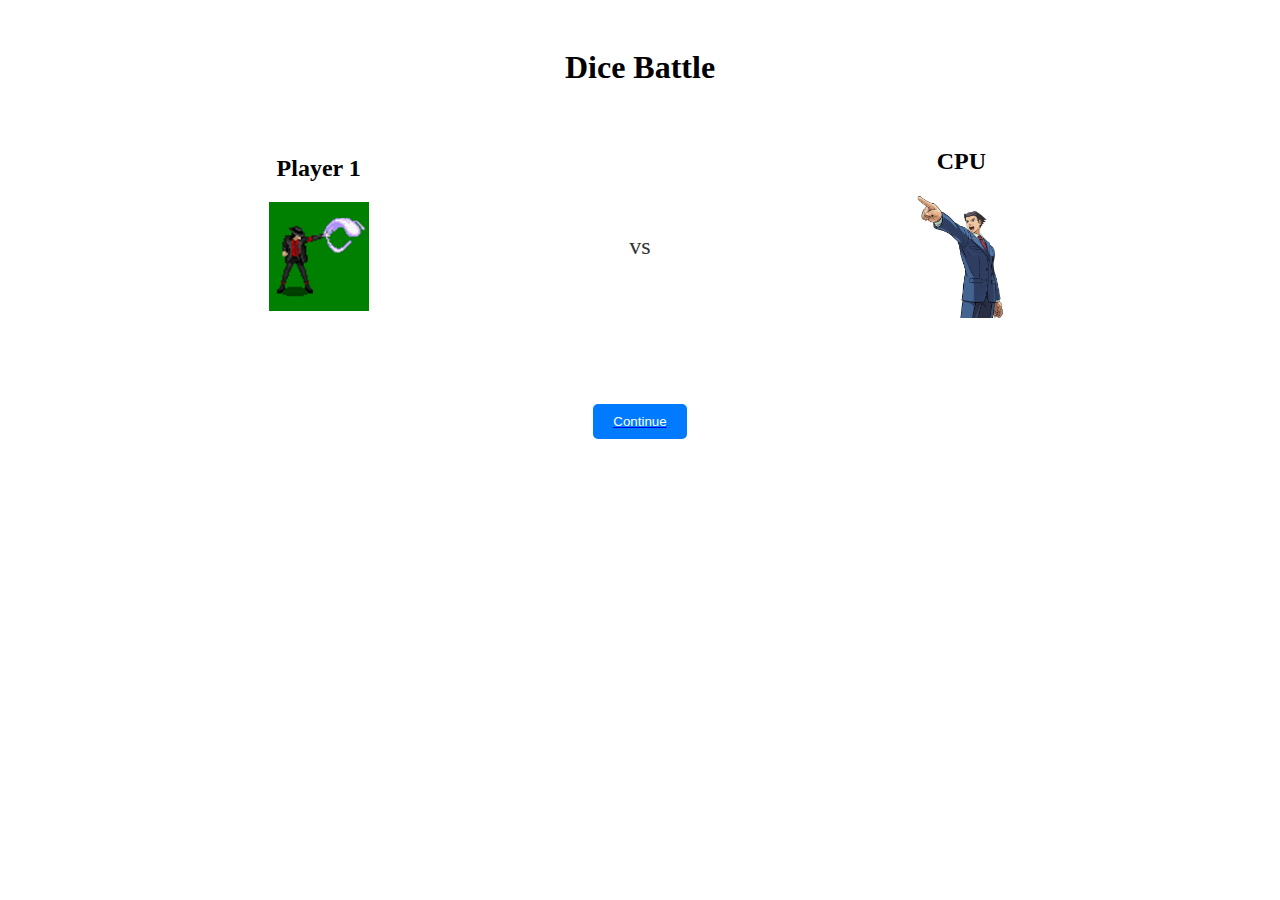
<file: demo/fight.html>
<!DOCTYPE html>
<html lang="en">
<head>
    <link rel="stylesheet" type="text/css" href="fight.css">
    <title>Dice Battle - Roll</title>
</head>
<body>
    <div id="roll-container">
        <h1>Dice Battle</h1>
        <div class="player-container">
            <div class="player" id="player1">
                <h2>Player 1</h2>
                <img src="mj-f.png" alt="Character 1">
                <div class="number">5</div>
            </div>
            <div class="vs">vs</div>
            <div class="player" id="cpu">
                <h2>CPU</h2>
                <img src="ph-f.jpg" alt="Character 2" class="flip-vertical">
                <div class="number">3</div>
            </div>
        </div>
        <a href = "results.html"><button class="button" id="continue-button">Continue</button></a>
    </div>
</body>
</html>
</file>
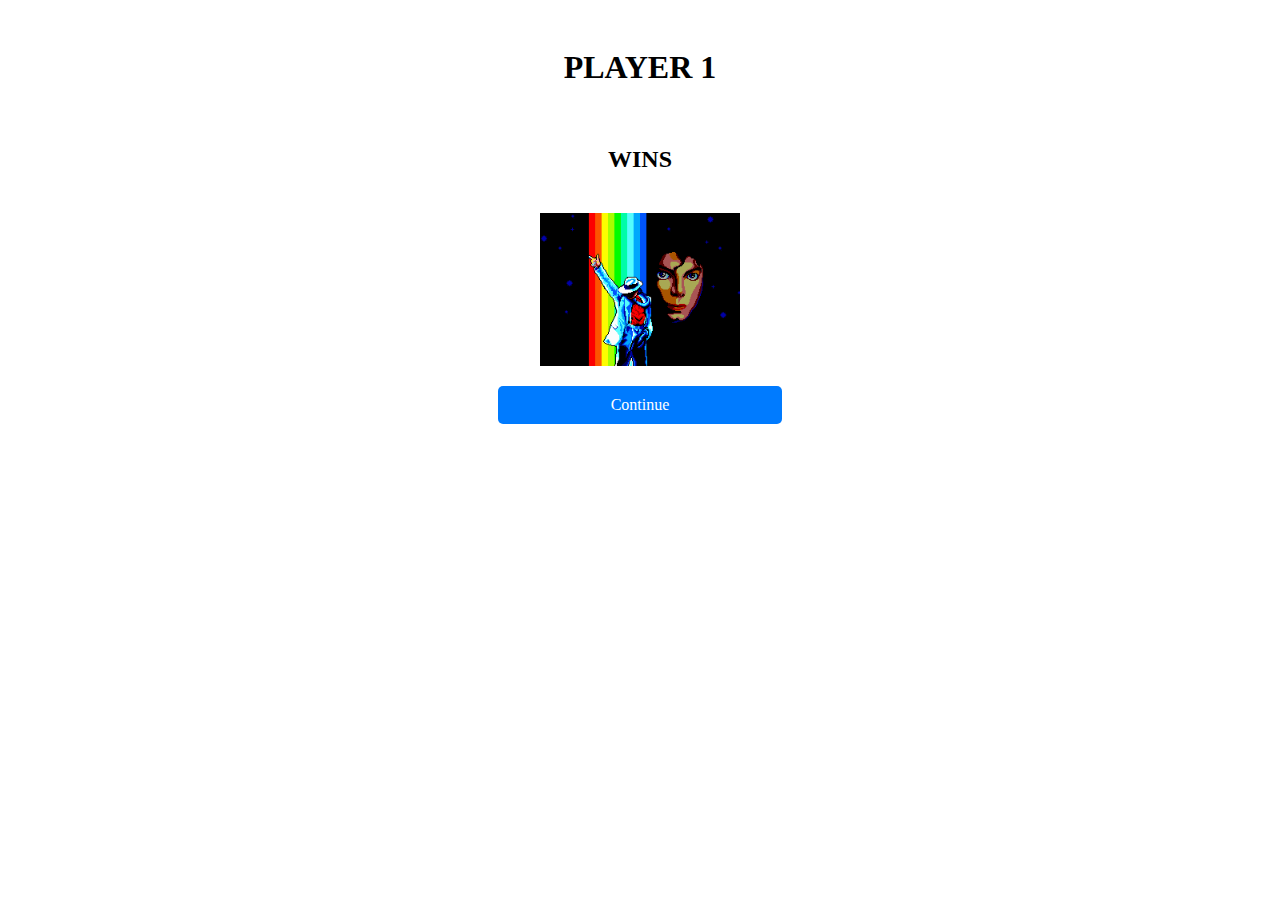
<file: demo/results.html>
<!DOCTYPE html>
<html lang="en">
<head>
    <link rel="stylesheet" type="text/css" href="results.css">
    <title>Dice Battle - Results</title>
</head>
<body>
    <div id="results-container">
        <h1>PLAYER 1</h1>
        <br>
        <h2>WINS</h2>
        <div class="center">
            <img src="mj-w.gif" alt="Winner's Image">
        </div>
        <a href="#popup" id="continue-button" class="button">Continue</a>
        <div id="popup" class="hidden">
            <div class="popup-box">
                <h2>Next Match</h2>
                <p><a href="roll.html">Continue</a></p>
                <p><a href="welcome.html">Exit</a></p>
            </div>
        </div>
    </div>
</body>
</html>
</file>
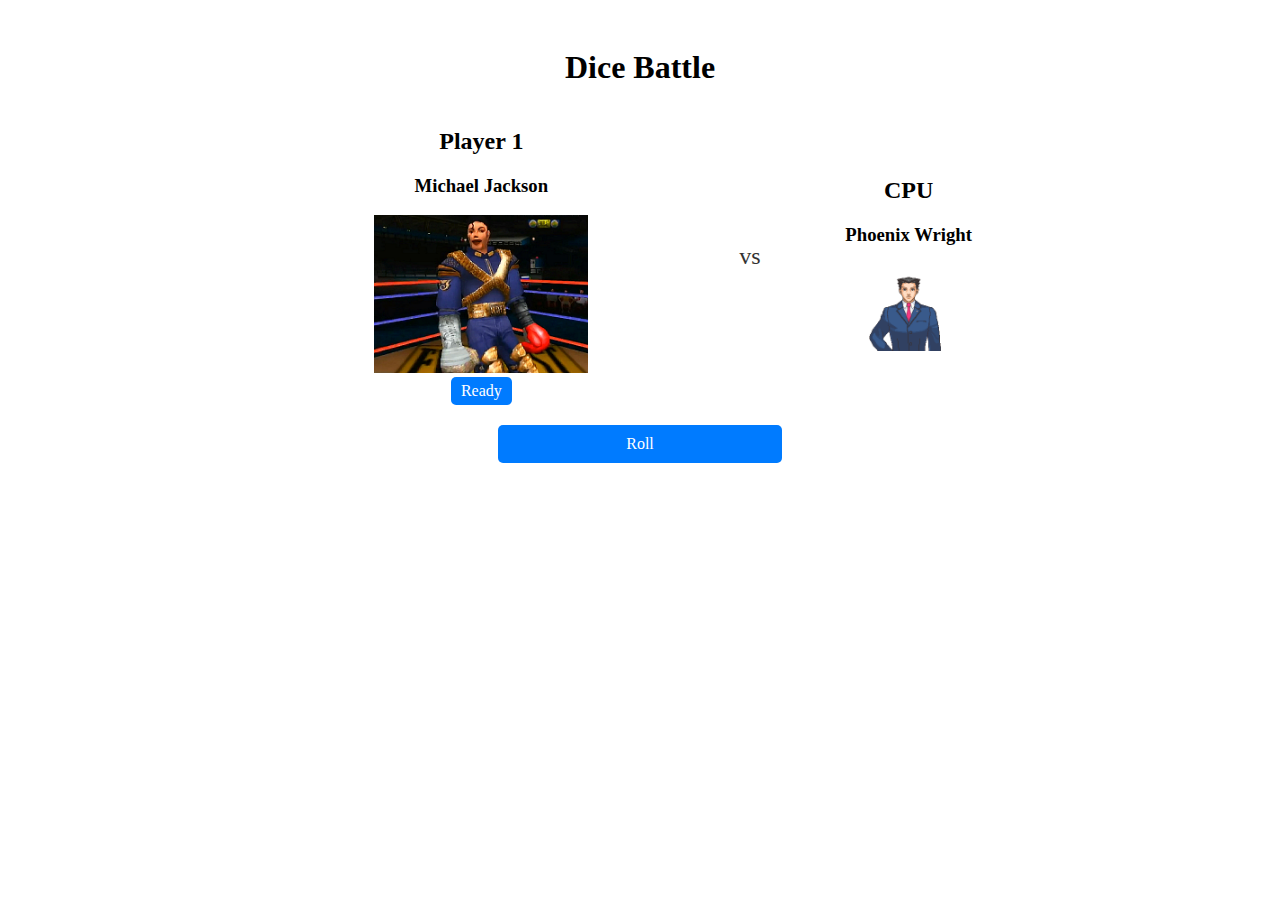
<file: demo/roll.html>
<!DOCTYPE html>
<html lang="en">
<head>
    <link rel="stylesheet" type="text/css" href="roll.css">
    <title>Dice Battle - Single Player</title>
</head>
<body>
    <div id="battle-container">
        <h1>Dice Battle</h1>
        <div class="player-container">
            <div class="player" id="player1">
                <h2>Player 1</h2>
                <h3>Michael Jackson</h3>
                <img src="mj-b.png" alt="Character 1"><br>
                <input type="checkbox" class="ready-checkbox" id="player1-ready-checkbox">
                <label for="player1-ready-checkbox" class="ready-label">Ready</label>
            </div>
             <div class="vs">vs</div>
            <div class="player" id="cpu">
                <h2>CPU</h2>
                <h3>Phoenix Wright</h3>
                <img src="ph-b.gif" alt="Character 2">
            </div>
        </div>
        <a href="#dice-result" id="roll-button" class="button">Roll</a>
        <div id="dice-result" class="hidden">
			<a href = "fight.html">
            <img src="dice2.gif">
            <p>Continue</p>
			</a>
        </div>
    </div>
</body>
</html>
</file>
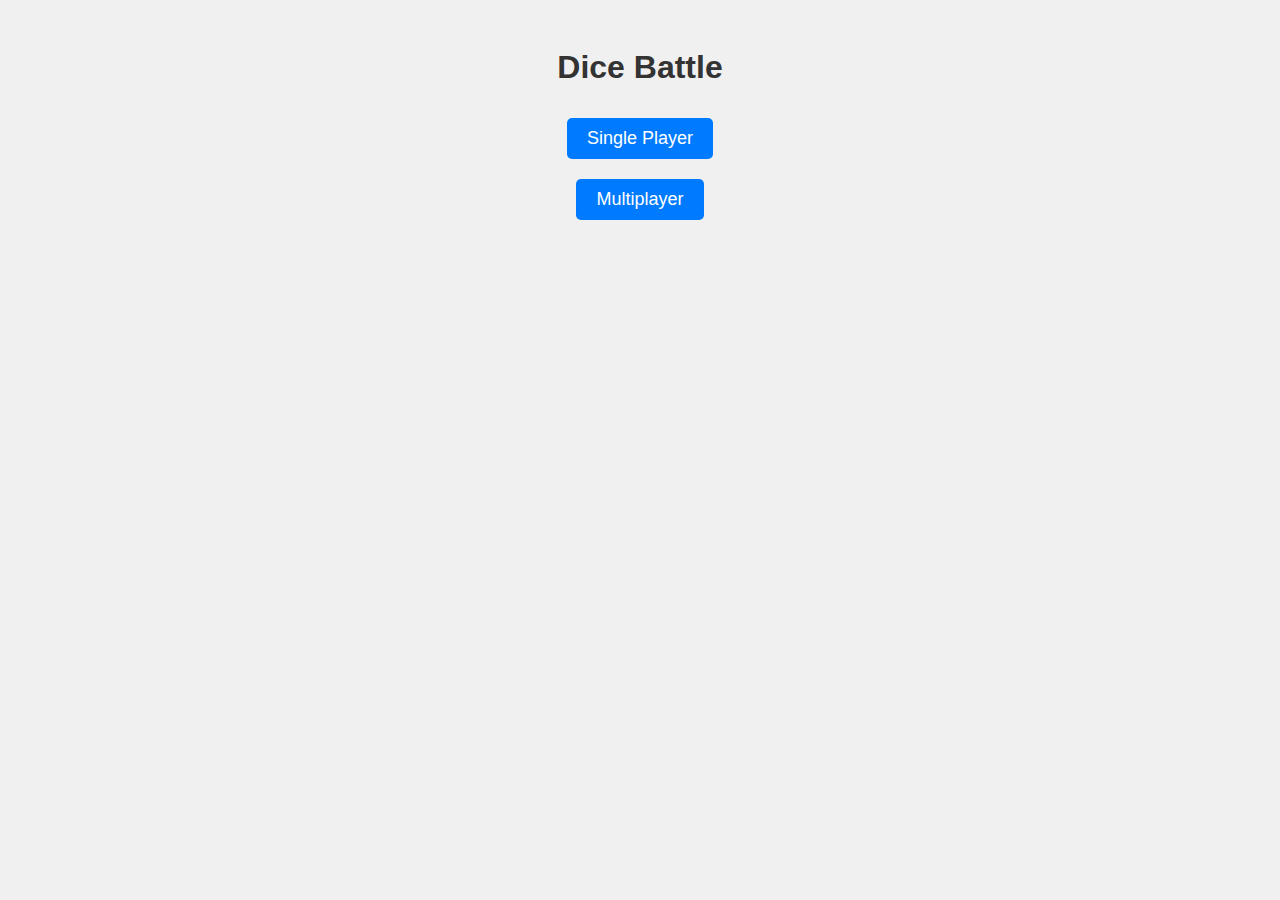
<file: demo/welcome.html>
<!DOCTYPE html>
<html lang="en">
<head>
	<link rel="stylesheet" type="text/css" href="welcome.css">
    <title>Dice Battle Game</title>
</head>
<body>
    <h1>Dice Battle</h1>
    <div class="container">
        <a href="index.html" class="button">Single Player</a>
        <a href="#" class="button">Multiplayer</a>
    </div>
</body>
</html>
</file>
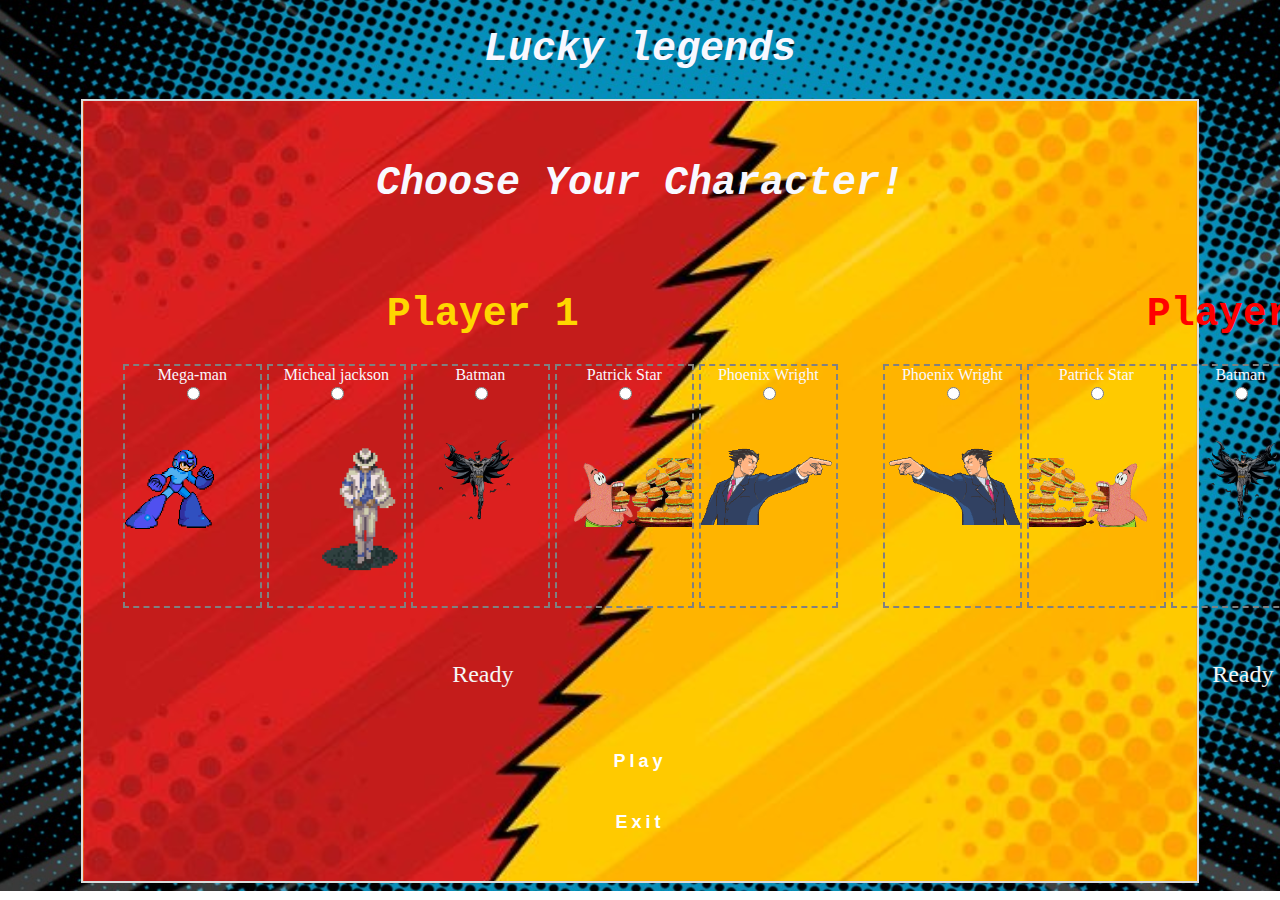
<file: Khairul/multiplayerPage.html>
<!DOCTYPE html>
<html lang="en">
<head>
    <meta charset="UTF-8">
    <title>Lucky legends - Multiplayer</title>
    <link rel="stylesheet" href="multiplayer.css">
</head>
<body>

        <h1 class="chooseText">Lucky legends</h1>
        <div id="selector"> 
        <p class="chooseText">Choose Your Character!</p>
        <div class="player-container">
            <div class="player" id="player1">
                <h1 id="p1">Player 1</h1>
                <div class="character-list">

                    <label for="character1-player1" class="character-label">
                        Mega-man <br>
                        <input type="radio" name="character-player1" id="character1-player1">
                        <img src="megaman.gif" class="character" alt="Character 1"> <br> 
                        <p class="player1description"> A Robot Fighting For Justice</p>
                    </label>
                    
                    <label for="character2-player1" class="character-label">
                        Micheal jackson <br>
                        <input type="radio" name="character-player1" id="character2-player1"> <br>
                        <img src="jackson.webp" alt="Character 2">
                        <p class="player1description">The King of Pop</p>
                    </label>

                    
                    <label for="character3-player1" class="character-label">
                        Batman <br> 
                        <input type="radio" name="character-player1" id="character3-player1"> <br> <br>
                        <img src="batman.gif" alt="Character 3"> <br> 
                        <p class="player1description">The Dark Knight</p>
                    </label>

                    
                    <label for="character4-player1" class="character-label">
                        Patrick Star <br> 
                        <input type="radio" name="character-player1" id="character4-player1"> <br><br><br><br>
                        <img src="patrick.gif" alt="Character 4"> <br> <br> 
                        <p class="player1description">Bikini Bottom's Greatest</p>
                    </label>

                    <label for="character5-player1" class="character-label">
                        Phoenix Wright <br>
                        <input type="radio" name="character-player1" id="character5-player1"> 
                        <br> <br> <br>
                        <img src="wright.webp" alt="Character 5">
                        <p class="player1description">The Ace Attorney</p>
                    </label>

                </div>
                <br>
                <input type="checkbox" class="ready-checkbox" id="player1-ready-checkbox"> 
                <label for="player1-ready-checkbox" class="ready-label">Ready</label> <br>

            </div>
            <div class="player" id="player2">
                <h1 id="p2">Player 2</h1>
                <div class="character-list">

                    <label for="character5-player2" class="character-label" >
                        Phoenix Wright <br>
                        <input type="radio" name="character-player2" id="character5-player2">
                        <br> <br> <br>
                        <img src="wright.webp" class="mirror" alt="Character 5"> <br> 
                        <p class="player2description">The Ace Attorney</p>
                    </label>

                    <label for="character4-player2" class="character-label">
                        Patrick Star <br>
                        <input type="radio" name="character-player2" id="character4-player2">
                        <br> <br> <br> <br>
                        <img src="patrick.gif" class="mirror" alt="Character 4"> <br> <br>
                        <p class="player2description">Bikini Bottom's Greatest</p>
                    </label>

                    <label for="character3-player2" class="character-label">
                        Batman <br>
                        <input type="radio" name="character-player2" id="character3-player2">
                        <br> <br>
                        <img src="batman.gif" class="mirror" alt="Character 3"> <br>
                        <p class="player2description">The Dark Knight</p>
                    </label>

                    <label for="character2-player2" class="character-label">
                        Micheal jackson <br>
                        <input type="radio" name="character-player2" id="character2-player2">
                        <br>
                        <img src="jackson.webp" class="mirror" alt="Character 2">
                        <p class="player2description">The King Of Pop</p>
                    </label>

                    <label for="character1-player2" class="character-label">
                        Mega-man <br>
                        <input type="radio" name="character-player2" id="character1-player2"> <br> 
                        
                        <img src="megaman.gif" class="mirror" alt="Character 1"> <br><br>
                        <p class="player2description"> A Robot Fighting For Justice</p>
                    </label>

                </div>
                <br>
                <input type="checkbox" class="ready-checkbox" id="player2-ready-checkbox"> 
                <label for="player2-ready-checkbox" class="ready-label">Ready</label> 
            </div>
        </div>
     
        <a href="https://codepen.io/Cmparra-GSU/live/PoXyOjz" target="_blank">
        <button class="button" id="play-button" disabled>Play</button>
        </a> <br>

        <a href="../welcome/welcome.html">
            <button class="button" id="play-button">Exit</button>
        </a>
    </div>
</body>
</html>
</file>
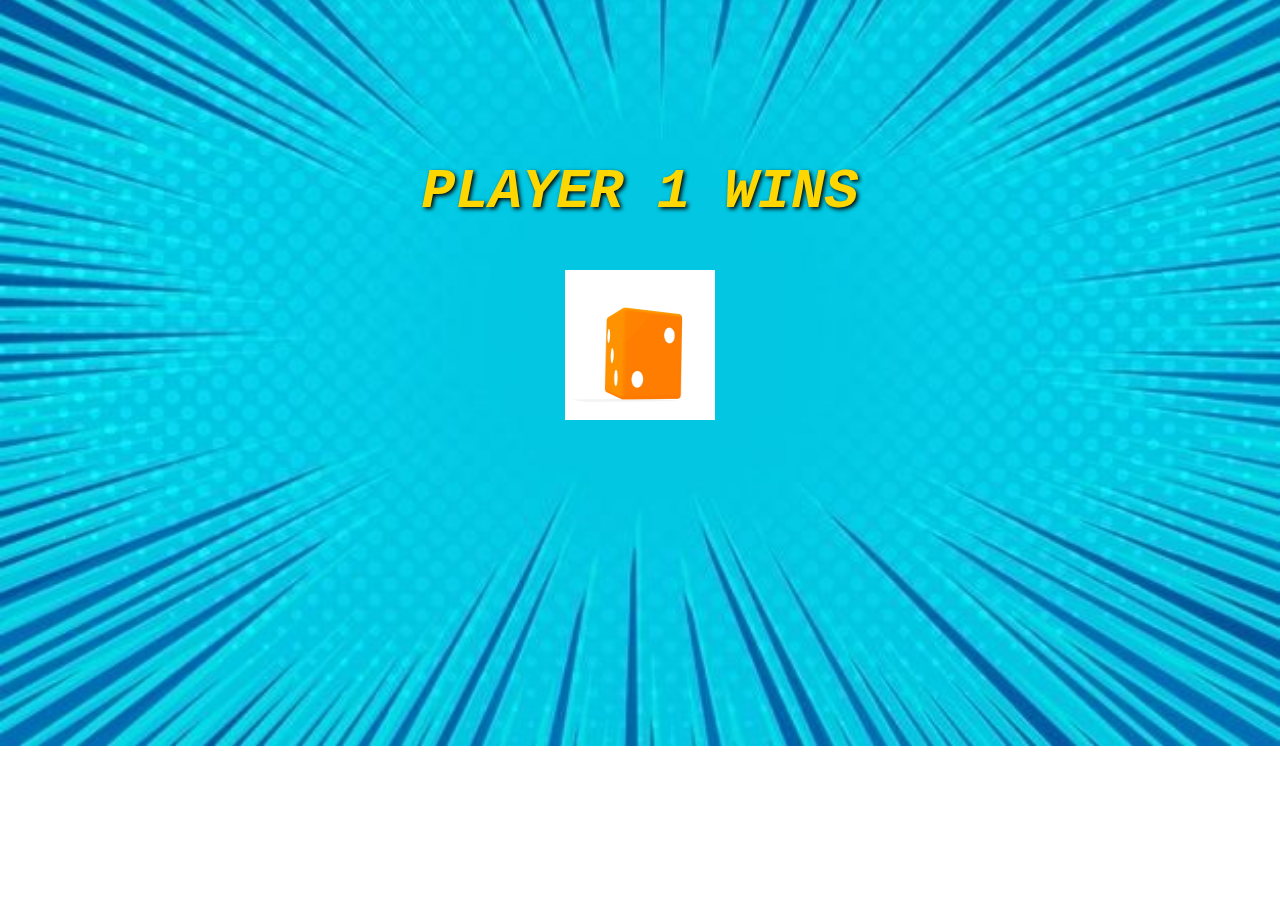
<file: Roshni/results.html>
<!DOCTYPE html>
<html lang="en">
<head>
    <link rel="stylesheet" type="text/css" href="results.css">
    <title>Dice Battle - Results</title>
</head>
<body>
    <div id="results-container">
        <h1>PLAYER 1 WINS</h1>
        <div class="center">
            <img src="dice2.gif" alt="Dice Image" width="150" height="150">
        </div>
		<div class="container">
			<h2>Play Again</h2>
			<a href="roll.html" class="button">Roll the dice</a>
			<a href="welcome.html" class="button">Exit</a>
		</div>           
    </div>
</body>
</html>
</file>
<file: demo/fight.css>
#roll-container {
    text-align: center;
    padding: 20px;
    background-color: #fff;
}

.player-container {
    display: flex;
    justify-content: center;
    align-items: center;
    margin-top: 20px;
}

.vs {
    font-size: 24px;
    margin: 0 20px;
    color: #333;
}

.player {
    flex: 1;
    padding: 20px;
}

img {
    width: 100px;
    height: auto;
}

.number {
    opacity: 0; 
    font-size: 36px; 
    transition: opacity 1s ease-in-out, font-size 1s ease-in-out; 
}


.player .number {
    animation: fadeIn 1s ease-in-out 0.5s forwards, scaleUp 1s ease-in-out 0.5s forwards; 
}

@keyframes fadeIn {
    to {
        opacity: 1;
    }
}

@keyframes scaleUp {
    to {
        font-size: 48px;
    }
}

.flip-vertical {
    transform: scaleX(-1);
}

.button {
    display: block;
    margin: 20px auto;
    padding: 10px 20px;
    background-color: #007bff;
    color: #fff;
    border: none;
    border-radius: 5px;
    cursor: pointer;
}

.button:hover {
    background-color: #16a085;
}
</file>
<file: demo/results.css>
#results-container {
    text-align: center;
    padding: 20px;
    background-color: #fff;
}

.center {
    display: flex;
    justify-content: center;
    align-items: center;
}

img {
    width: 200px;
    height: auto;
    margin-top: 20px;
}

.button {
    display: block;
    margin: 20px auto;
    width: 20%;
    padding: 10px 20px;
    background-color: #007bff;
    color: #fff;
    border: none;
    border-radius: 5px;
    cursor: pointer;
    text-decoration: none;
}

.button:hover {
    background-color: #16a085;
}

.hidden {
    display: none;
}

#popup:target {
    display: block;
}
</file>
<file: demo/roll.css>
/* Your existing CSS for roll page */
#battle-container {
    text-align: center;
    padding: 20px;
    background-color: #fff;
}

.player-container {
    display: flex;
    justify-content: center; 
    align-items: center; 
    margin-top: 20px;
}

.player img{
    width: 45%;
    height: auto;
}

.vs {
    font-size: 24px;
    margin: 0 20px; 
    color: #333; 
}

.ready-checkbox {
    display: none; 
}

.ready-label {
    display: inline-block;
    padding: 5px 10px;
    background-color: #007bff;
    color: #fff;
    border-radius: 5px;
    cursor: pointer;
    user-select: none; 
    transition: background-color 0.2s ease;
}

.ready-checkbox:checked + .ready-label {
    background-color: #4CAF50;
}

.ready-checkbox:checked + .ready-label::before {
    content: "✓ ";
}

.button {
    display: block;
    margin: 20px auto;
	width: 20%;
    padding: 10px 20px;
    background-color: #007bff;
    color: #fff;
    border: none;
    border-radius: 5px;
    cursor: pointer;
    text-decoration: none; /* Remove default underline for links */
}

.button:hover {
    background-color: #16a085;
}

.hidden {
    display: none;
}

#dice-result:target {
    display: block;
}
</file>
<file: demo/welcome.css>
body {
            font-family: Arial, sans-serif;
            text-align: center;
            background-color: #f0f0f0;
            padding: 20px;
        }

        h1 {
            color: #333;
        }

        .container {
            display: flex;
            flex-direction: column;
            align-items: center;
        }

        .button {
            display: inline-block;
            padding: 10px 20px;
            margin: 10px;
            font-size: 18px;
            background-color: #007bff;
            color: #fff;
            border: none;
            cursor: pointer;
            text-decoration: none;
            border-radius: 5px;
        }

        .button:hover {
            background-color: #0056b3;
        }
</file>
<file: Khairul/multiplayer.css>
body {
    text-align: center;
    color: ghostwhite;
    background-image:url(a.jpg);
    background-size:cover;
    background-repeat: no-repeat;
    background-position: center center;

}

#selector {
    max-width: 85%;
    margin: 0 auto;
    padding: 20px;
    border: 2px solid gainsboro;
    background-color:grey;
    height: 740px;
    background-image: url(vs1.jpg);
    background-size:cover;
    background-position: center;
    
}

.player-container {
    display: flex;
}

.chooseText{
    font-size: 30pt;
    font-weight: bold;
    font-style: oblique;
    font-family: 'Courier New', Courier, monospace;
}

#p1{
    font-size: 30pt;
    font-weight: bold;
    color: gold;
    font-family: 'Courier New', Courier, monospace;
}
#p2{
    font-size: 30pt;
    font-weight: bold;
    color: red;
    font-family: 'Courier New', Courier, monospace;
}

.player1description {
    color: black;
    background-color: gold;
    margin: 0 auto;
    overflow: hidden;
    white-space: nowrap;
    border-right: .15em solid black;
    animation: typing 1s steps(40, end),
    blink-caret .75s step-end infinite;
}

.player2description{
    color: black;
    background-color: red;
    margin: 0 auto;
    overflow: hidden;
    white-space: nowrap;
    border-right: .15em solid orange;
    animation: typing 1s steps(40, end),
    blink-caret .75s step-end infinite;
}

.character-label:hover .player1description {
    visibility: visible;
}

.character-label:hover .player2description {
    visibility: visible;
}

@keyframes typing {
    from { width: 0 }
    to { width: 100% }
  }
  
  @keyframes blink-caret {
    from, to { border-color: transparent }
    50% { border-color: black; }
  }

.player {
    flex: 1;
    padding: 20px;
    display: flex;
    flex-direction: column;
    align-items: center;
}

.character-list {
    display: flex;
    justify-content: space-evenly;
    flex-direction: row;
    align-items: center;
    margin-bottom: 20px;
}


.player-label {
    font-weight: bold;  
}

.character {
    display: flex;
    flex-direction: column;
    align-items: center;
    margin-top: 10px;
}

.mirror{
    transform: scaleX(-1);
}

.button {
    display: inline-block;
    padding: 10px 20px;
    margin: 10px;
    font-size: 18px;
    color: #fff;
    cursor: pointer;
    text-decoration: none;
    font-weight: bold;
    letter-spacing: 4px;
    background: transparent; 
    border: none;
}

.button:hover {
    background-color: grey;
    border: 2px outset black;
}


.character-label {
    display: block;
    margin-top: 0px;
    height: 240px;
    text-align: center;
    cursor: pointer;
    transition: height 2s;
    margin-right: 5px;
    border: dashed 2px gray;
}

.character-label img {
    width: 135px;
    height: auto;
}

.character-label p {
    display: none;
}

.character-label:hover p {
    display: block;
}

.ready-checkbox {
    display: none; 
}

.ready-label {
    display: inline-block;
    font-size:18pt;
    margin-top: 10px;
    padding: 5px 10px;
    color:whitesmoke;
    border-radius: 4px;
    cursor: pointer;
    user-select: none; 
    transition: background-color 0.3s ease;
}

.ready-label:hover{
    background-color: #007bff;
    border: 2px outset black;
}

.ready-checkbox:checked + .ready-label {
    background-color: #4CAF50;
    width: 25%;
}

.ready-checkbox:checked + .ready-label::before {
    content: "✓ ";
}
</file>
<file: Roshni/results.css>
body {
    font-family: 'Courier New', Courier, monospace;
    font-style: oblique;
    text-align: center;
    color: ghostwhite;
    padding: 20px;
    background-image: url("background.jpg");
    background-size: cover;
    background-position: center;
    background-repeat: no-repeat;
    width: auto 0;
    margin-top:10%;
}

.container {
    display: flex;
    flex-direction: column;
    align-items: center;
    opacity: 0;
    animation: fadeIn 2s ease-in-out forwards, slideIn 2s ease-in-out forwards; 
}

h1 {
    font-size: 56px;
    color: #FFD700;
    text-shadow: 2px 2px 4px #000;
    margin-bottom: 20px;
    transform: translateY(-40%);
    animation: slideIn 2s ease-in-out forwards;
}

.button {
    display: inline-block;
    padding: 10px 20px;
    margin: 10px;
    font-size: 18px;
    color: black;
    cursor: pointer;
    text-decoration: none;
    font-weight: bold;
    letter-spacing: 1px;
    transition: background-color 0.3s, transform 0.3s;
    opacity: 0;
    animation: fadeIn 2s ease-in-out 1s forwards;
}

.button:hover {
    background-color: grey;
    border: 2px outset black;
    transform: scale(1.05);
}

@keyframes fadeIn {
    from {
        opacity: 0;
    }
    to {
        opacity: 1;
    }
}

@keyframes slideIn {
    from {
        transform: translateY(-40%);
    }
    to {
        transform: translateY(0);
    }
}
</file>
